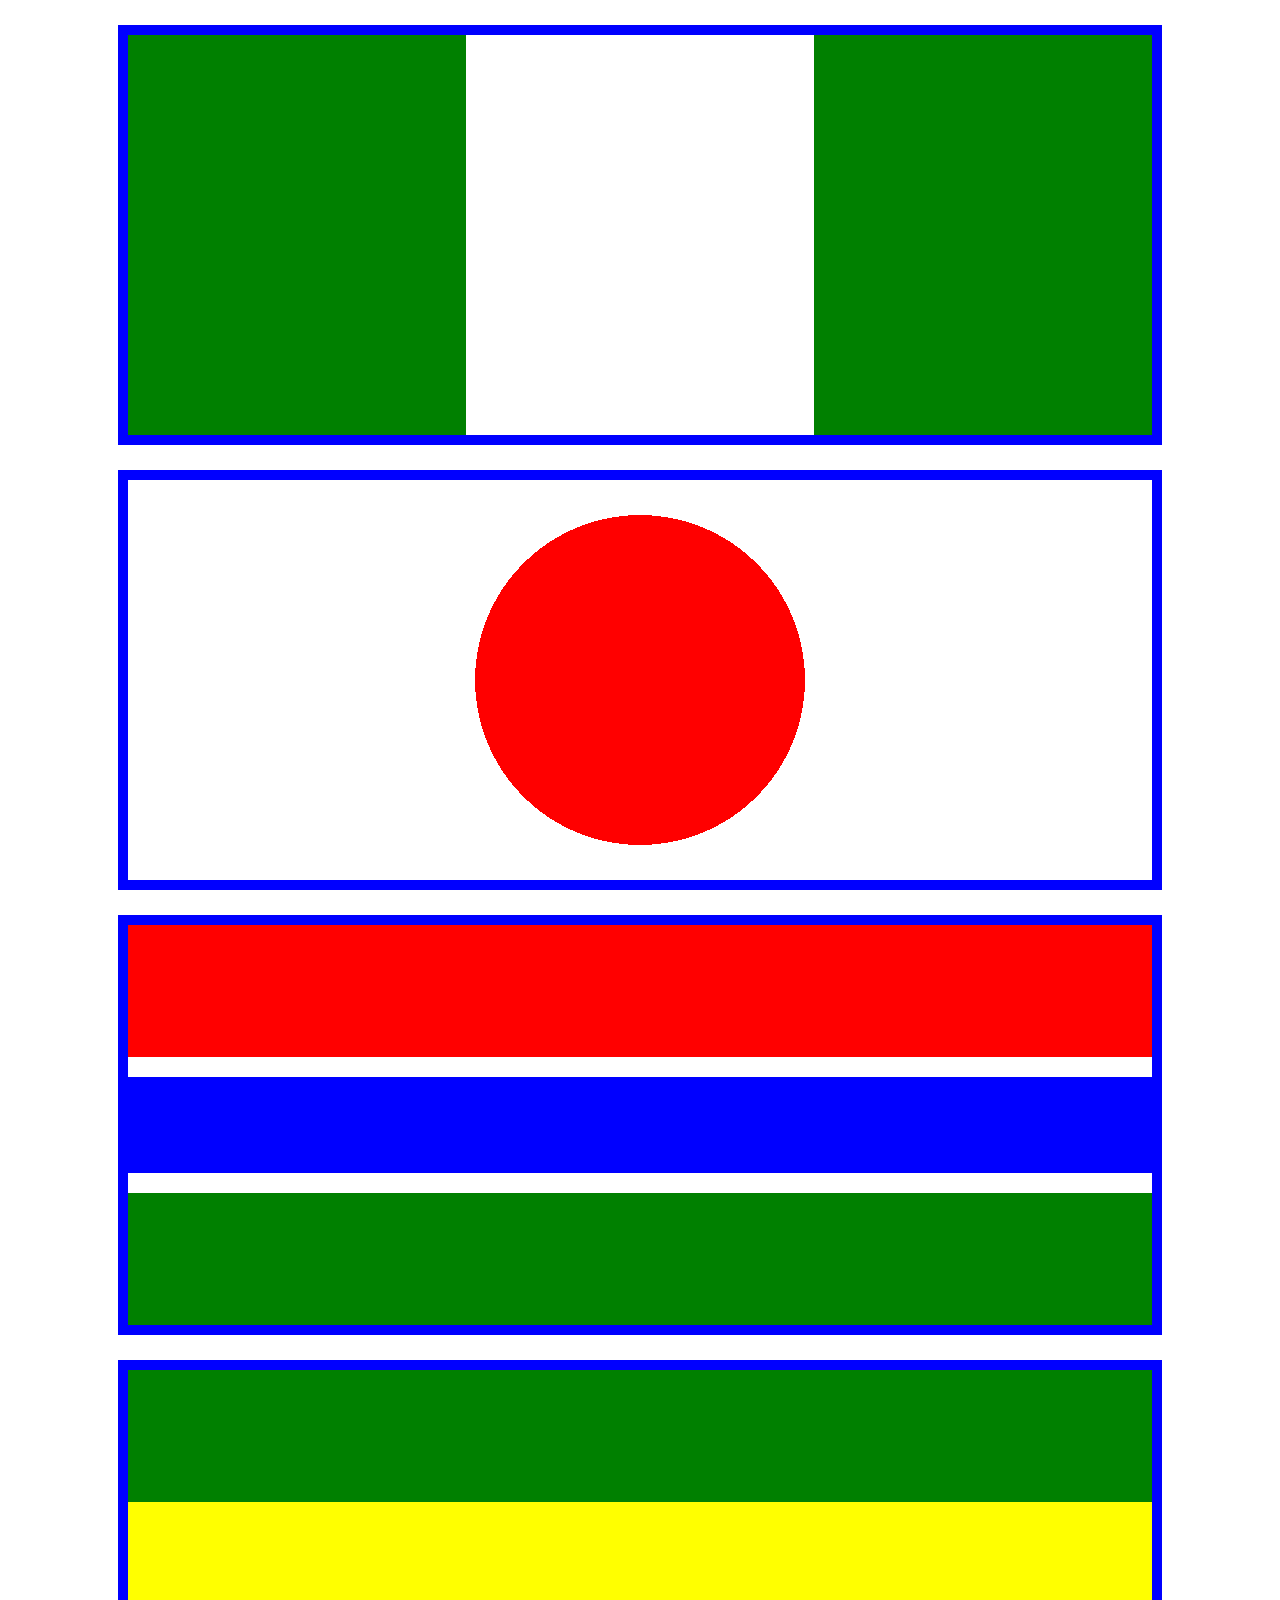
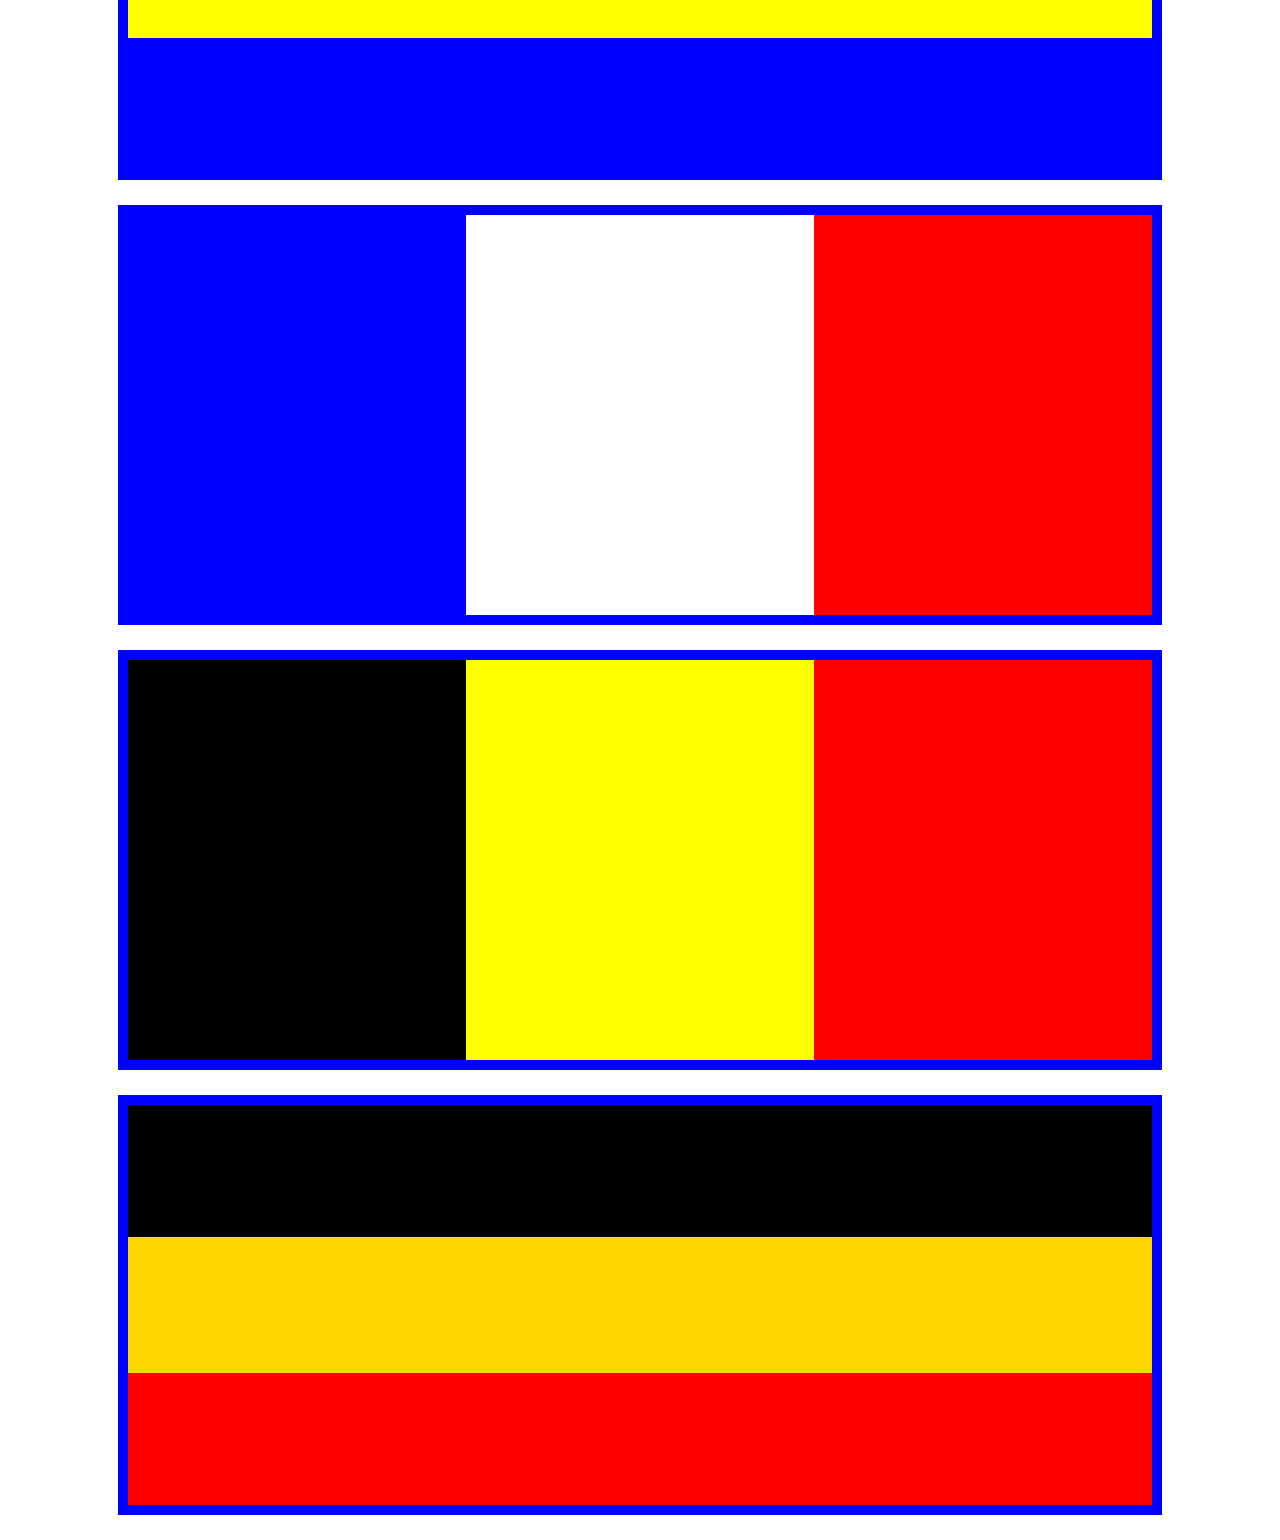
<file: countries/index.html>
<!DOCTYPE html>
<html lang="en">
<head>
    <meta charset="UTF-8">
    <meta name="viewport" content="width=device-width, initial-scale=1.0">
    <title>countries flag</title>
    <link rel="stylesheet" href="./count.css">
    <link rel="shortcut icon" href="./media/favicon.ico" type="image/x-icon">
</head>
<body>
    <section></section>
    <section></section>
    <section></section>
    <section></section>
    <section></section>
    <section></section>
    <section></section>
</body>
</html>
</file>
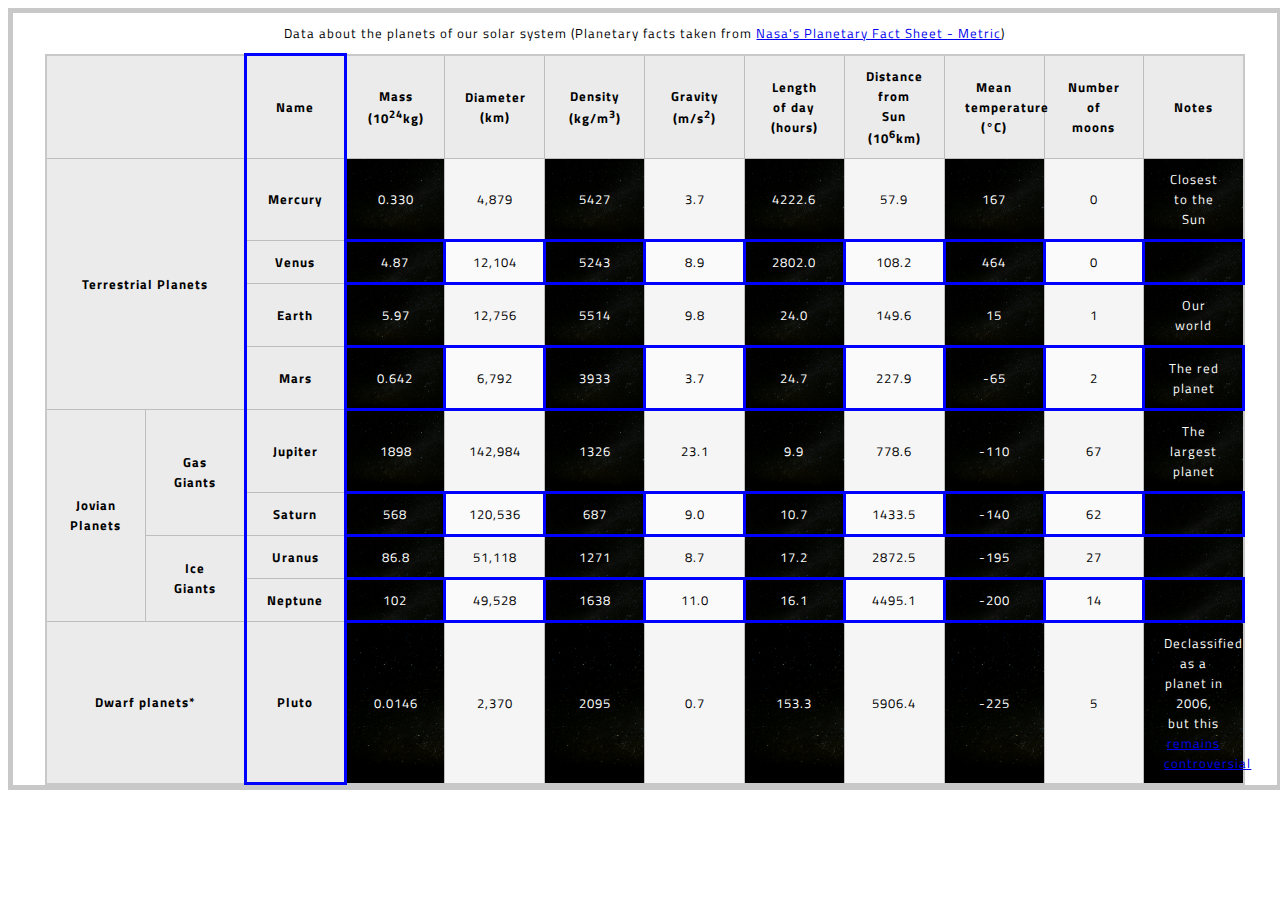
<file: tables/index.html>
<!DOCTYPE html>
<html lang="en-US">
  <head>
    <meta charset="utf-8">
    <meta name="viewport" content="width=device-width">
    <title>Table template</title>
    <link href="./table2.css" rel="stylesheet" type="text/css">
    <link rel="shortcut icon" href="./media/favicon.ico" type="image/x-icon">

  </head>
  <body>
    <section>
      <table>
        <caption>
          Data about the planets of our solar system (Planetary facts taken from <a href="http://nssdc.gsfc.nasa.gov/planetary/factsheet/">Nasa's Planetary Fact Sheet - Metric</a>)
        </caption>
        <colgroup>
          <col span="2" style="border: none;">
          <col span="1" style="border: solid blue">
          <!-- made the exercises borders blue so it's seable because of the black background image -->
        </colgroup>
       
        <thead><tr>
          <th class="colod" scope="colgroup" scope="col" colspan="2"></th>
          <th scope="col">Name</th>
          <th class="colod" scope="col">Mass (10<sup>24</sup>kg)</th>
          <th scope="col">Diameter (km)</th>
          <th class="colod" scope="col">Density (kg/m<sup>3</sup>)</th>
          <th scope="col">Gravity (m/s<sup>2</sup>)
            </th>
          <th class="colod" scope="col">Length of day (hours)
            </th>
          <th scope="col">Distance from Sun (10<sup>6</sup>km)
            </th>
          <th class="colod" scope="col">Mean temperature (°C)
            </th>
          <th scope="col">Number of moons</th>
          <th class="colod" scope="col">Notes</th>
        </tr></thead>
        <tbody>
          <tr>
            <th class="colod" scope="rowgroup" rowspan="4" colspan="2">Terrestrial Planets</th>
            <th scope="row">Mercury</th>
            <td class="colod">0.330</td>
            <td>4,879</td>
            <td class="colod">5427</td>
            <td>3.7</td>
            <td class="colod">4222.6</td>
            <td>57.9</td>
            <td class="colod">167</td>
            <td>0</td>
            <td class="colod">Closest to the Sun</td>
          </tr>
          <tr>
            <th scope="row">Venus</th>
            <td class="colod">4.87</td>
            <td>12,104</td>
            <td class="colod">5243</td>
            <td>8.9</td>
            <td class="colod">2802.0</td>
            <td>108.2</td>
            <td class="colod">464</td>
            <td>0</td>
            <td class="colod"></td>
          </tr>
          <tr>
            <th scope="row">Earth</th>
            <td class="colod">5.97</td>
            <td>12,756</td>
            <td class="colod">5514</td>
            <td>9.8</td>
            <td class="colod">24.0</td>
            <td>149.6</td>
            <td class="colod">15</td>
            <td>1</td>
            <td class="colod">Our world</td>
          </tr>
          <tr>
            <th scope="row">Mars</th>
            <td class="colod">0.642</td>
            <td>6,792</td>
            <td class="colod">3933</td>
            <td>3.7</td>
            <td class="colod">24.7</td>
            <td>227.9</td>
            <td class="colod">-65</td>
            <td>2</td>
            <td class="colod">The red planet</td>
          </tr>
          <tr>
            <th class="colod" scope="rowgroup" rowspan="4">Jovian Planets</th>
            <th class="colod" scope="rowgroup" rowspan="2">Gas Giants</th>
            <th scope="row">Jupiter</th>
            <td class="colod">1898</td>
            <td>142,984</td>
            <td class="colod">1326</td>
            <td>23.1</td>
            <td class="colod">9.9</td>
            <td>778.6</td>
            <td class="colod">-110</td>
            <td>67</td>
            <td class="colod">The largest planet</td>
          </tr>
          <tr>
            <th scope="row">Saturn</th>
            <td class="colod">568</td>
            <td>120,536</td>
            <td class="colod">687</td>
            <td>9.0</td>
            <td class="colod">10.7</td>
            <td>1433.5</td>
            <td class="colod">-140</td>
            <td>62</td>
            <td class="colod"></td>
          </tr>
          <tr>
            <th class="colod" scope="rowgroup" rowspan="2">Ice Giants</th>
            <th scope="row">Uranus</th>
            <td class="colod">86.8</td>
            <td>51,118</td>
            <td class="colod">1271</td>
            <td>8.7</td>
            <td class="colod">17.2</td>
            <td>2872.5</td>
            <td class="colod">-195</td>
            <td>27</td>
            <td class="colod"></td>
          </tr>
          <tr>
            <th scope="row">Neptune</th>
            <td class="colod">102</td>
            <td>49,528</td>
            <td class="colod">1638</td>
            <td>11.0</td>
            <td class="colod">16.1</td>
            <td>4495.1</td>
            <td class="colod">-200</td>
            <td>14</td>
            <td class="colod"></td>
          </tr>
          <tr>
            <th class="colod" scope="rowgroup" colspan="2">Dwarf planets*</th>
            <th scope="row">Pluto</th>
            <td class="colod">0.0146</td>
            <td>2,370</td>
            <td class="colod">2095</td>
            <td>0.7</td>
            <td class="colod">153.3</td>
            <td>5906.4</td>
            <td class="colod">-225</td>
            <td>5</td>
            <td class="colod">Declassified as a planet in 2006, but this <a href="http://www.usatoday.com/story/tech/2014/10/02/pluto-planet-solar-system/16578959/">remains controversial</a></td>
          </tr>
        </tbody>
      </table>
    </section>

    


  </body>
</html>
</file>
<file: countries/count.css>
*{
    margin: 0;
}

section{
    width: 80%;
    height: 400px;
    margin: 25px auto;
    border: 10px solid blue;
    
}
section:nth-of-type(1){
    background-image: linear-gradient(90deg, green 33%, white 33%, white 67%, green 67%);
}
section:nth-of-type(2){
    background-image: radial-gradient(circle, red 30%, white 30%);
}
section:nth-of-type(3){
    background-image: linear-gradient( red 33%, white 33%, white 38%, blue 38%, blue 62%, white 62%, white 67%, green 67%);

}
section:nth-of-type(4){
    background-image: linear-gradient(green 33%, yellow 33%, yellow 67%, blue 67%);
}
section:nth-of-type(5){
    background-image: linear-gradient(90deg, blue 33%, white 33%, white 67%, red 67%);
}
section:nth-of-type(6){
    background-image: linear-gradient(90deg, black 33%, yellow 33%, yellow 67%, red 67%);

}
section:nth-of-type(7){
    background-image: linear-gradient(black 33%, gold 33%, gold 67%, red 67%);
}
</file>
<file: tables/table2.css>
@import url('https://fonts.googleapis.com/css2?family=Acme&family=Titillium+Web:ital,wght@0,200;0,300;0,400;0,600;0,700;0,900;1,200;1,300;1,400;1,600;1,700&display=swap');

html {
  font-family: 'Titillium Web', sans-serif;
  ;
}

section {
  width: 100%;
  border: 5px solid rgb(200,200,200);
}
table {
  table-layout: fixed;
  border-collapse: collapse;
  border: 2px solid rgb(200,200,200);
  letter-spacing: 1px;
  font-size: 0.8rem;
  width: 95%;
  margin-left: auto;
  margin-right: auto;
}
td:nth-of-type(odd) 
{
  background-image: url(./spacewp2.jpg);
  background-size: cover;
  color: white;
}
td, th {
  border: 1px solid rgb(190,190,190);
  padding: 10px 20px;
}

th {
  background-color: rgb(235,235,235);
}
td {
  text-align: center;
}

tr:nth-child(even) td {
  background-color:   rgb(250,250,250);
  border: solid blue;
  ;
}

tr:nth-child(odd) td {
  background-color: rgb(245,245,245);
}

caption {
  padding: 10px;
}
</file>
